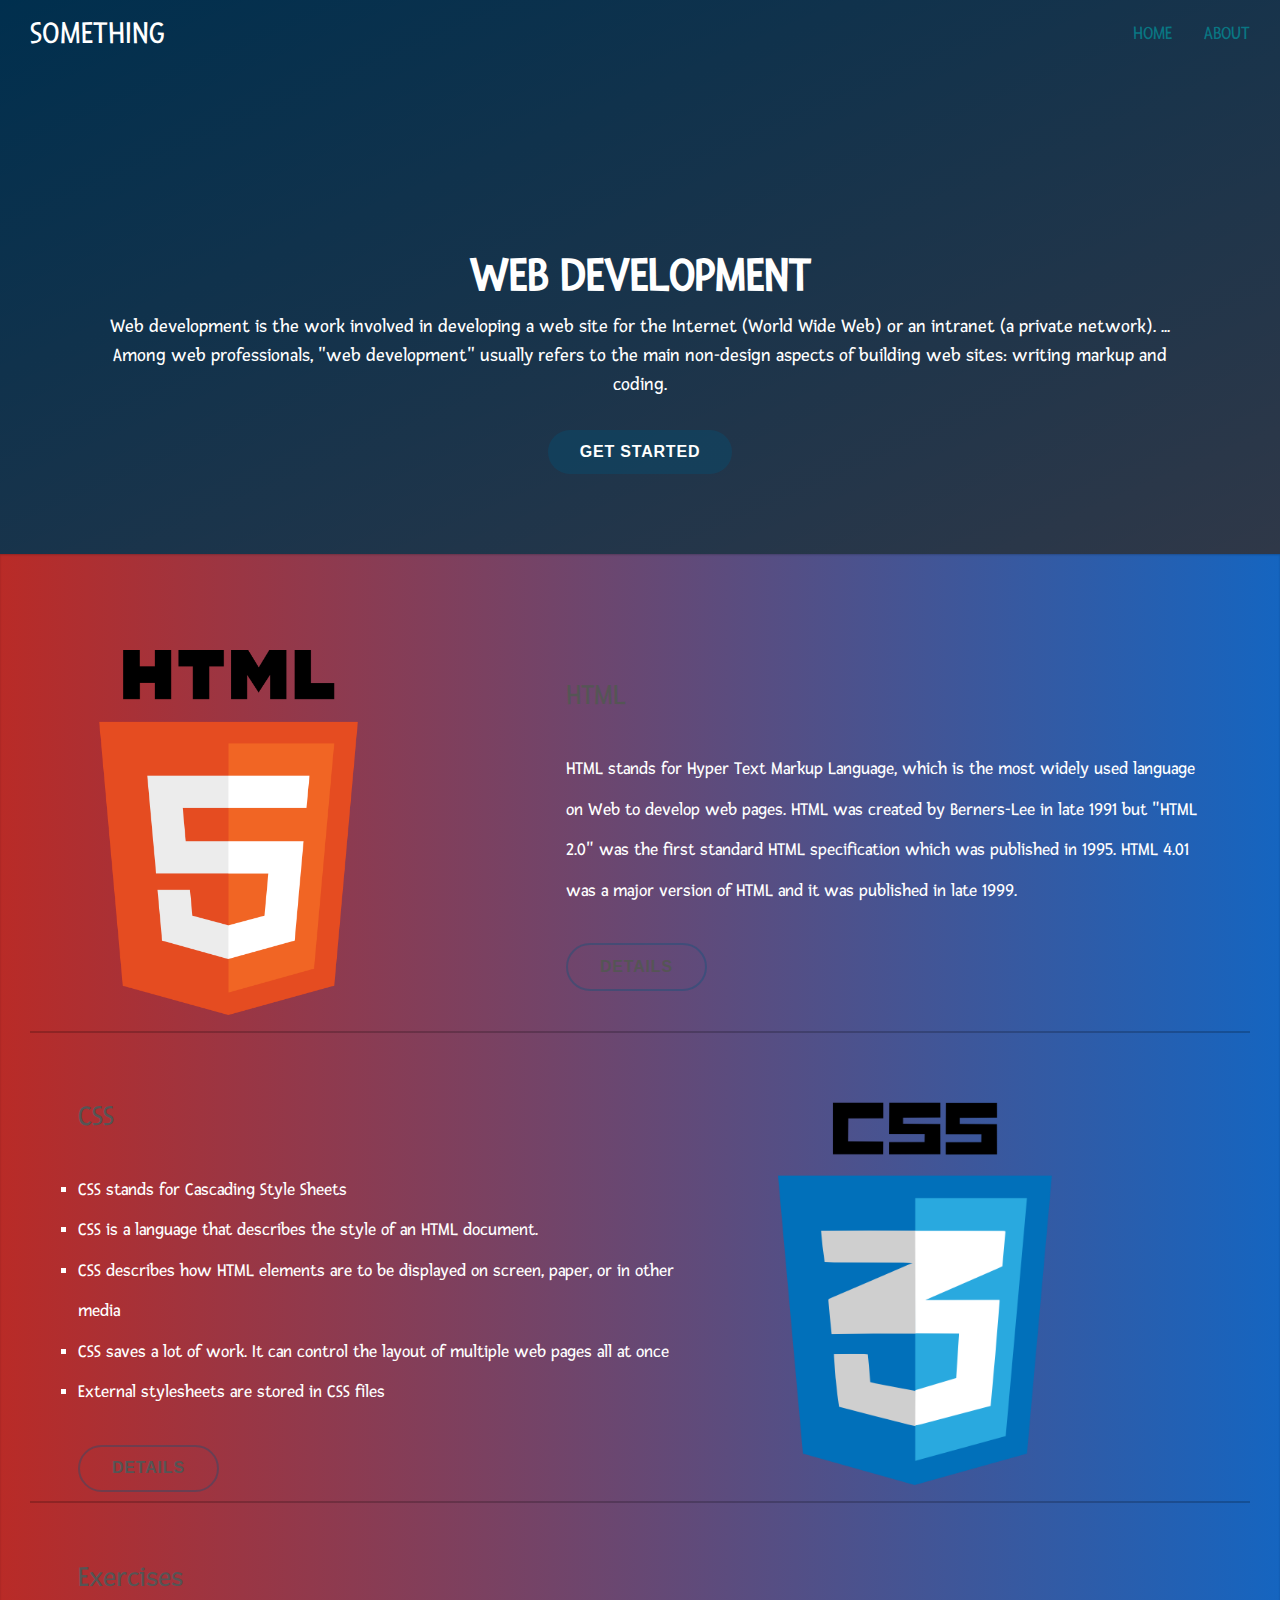
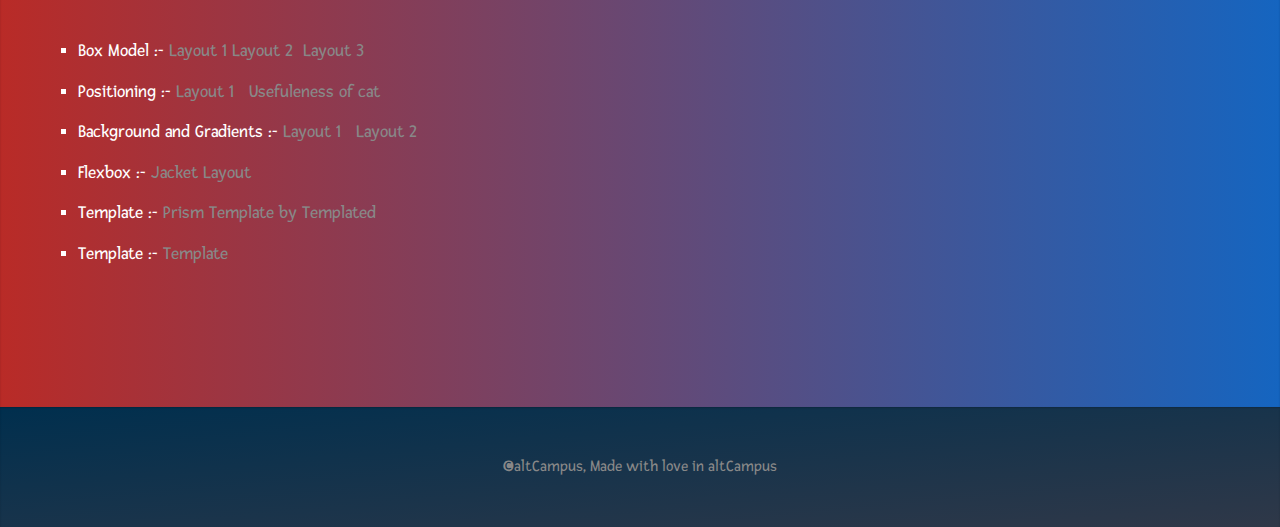
<file: index.html>
<!DOCTYPE html>
<html lang="en">

<head>
    <title>Something</title>
    <meta charset="UTF-8" />
    <meta name="viewport" content="width=device-width, initial-scale=1" />
    <!-- Font Family -->
    <!--<link href="https://fonts.googleapis.com/css?family=Roboto:300,400,500,700&display=swap" rel="stylesheet" />-->
    <link href="https://fonts.googleapis.com/css?family=Fresca&display=swap" rel="stylesheet">
    <!-- CSS -->
    <link href="assets/stylesheets/styles.css" rel="stylesheet" />
</head>

<body>
    <!-- Header  -->
    <header class="header">
        <div class="wrapper">
            <nav class="nav flex">
                <a href="#">
                    <h1 class="logo">Something</h1>
                </a>
                <ul class="nav-menu flex">
                    <li><a class="menu-item" href="#">Home</a></li>
                    <li><a class="menu-item" href="#">About</a></li>
                </ul>
            </nav>
        </div>
    </header>
    <main>
        <!-- Hero Section -->
        <section class="hero">
            <div class="wrapper flex">
                <div class="col1">
                    <h2 class="hero-heading">
                        <span class="uppercase">web development</span>
                    </h2>
                    <p class="hero-para">Web development is the work involved in developing a web site for the Internet (World Wide Web) or an intranet (a private network). ... Among web professionals, "web development" usually refers to the main non-design aspects of building
                        web sites: writing markup and coding.</p>
                    <button class="btn btn-primary">Get started</button>
                </div>
            </div>
        </section>
        <!-- Article Section -->
        <section class="padding article">
            <div class="wrapper">
                <article class="flex article-container">
                    <div class="article-img">
                        <img class="img-responsive" style="width: 80%" src="assets/img/html.png" alt="HTML" />
                    </div>
                    <div class="article-description">
                        <h4 class="article-heading">HTML</h4>
                        <p class="article-text">
                            HTML stands for Hyper Text Markup Language, which is the most widely used language on Web to develop web pages. HTML was created by Berners-Lee in late 1991 but "HTML 2.0" was the first standard HTML specification which was published in 1995. HTML 4.01
                            was a major version of HTML and it was published in late 1999.
                        </p>
                        <button class="btn btn-secondary">Details</button>
                    </div>
                </article>
                <article class="flex article-container">
                    <div class="article-description">
                        <h4 class="article-heading">CSS</h4>
                        <ul class="article-text">
                            <li>CSS stands for Cascading Style Sheets</li>
                            <li>CSS is a language that describes the style of an HTML document.</li>
                            <li>CSS describes how HTML elements are to be displayed on screen, paper, or in other media</li>
                            <li>CSS saves a lot of work. It can control the layout of multiple web pages all at once</li>
                            <li>External stylesheets are stored in CSS files</li>
                        </ul>
                        <button class="btn btn-secondary">Details</button>
                    </div>
                    <div class="article-img">
                        <img class="img-responsive" style="width:60%" src="assets/img/css3.png" alt="css" />
                    </div>
                </article>
                <article class="flex article-container article-container-1">
                    <div class="article-description ">
                        <h4 class="article-heading">Exercises</h4>
                        <ul class="article-text">
                            <li>Box Model :-
                                <a href="exercise_1/index.html">Layout 1&nbsp; </a><a href="exercise_2/index.html">Layout 2 &nbsp;</a><a href="layout_3/index.html">Layout 3</a>
                            </li>
                            <li>Positioning :-
                                <a href="layout_2/index.html">Layout 1 &nbsp;</a>
                                <a href="positioning_layout_1/index.html">Usefuleness of cat</a>
                            </li>
                            <li>Background and Gradients :-
                                <a href="04project/index.html">Layout 1 &nbsp;</a>
                                <a href="04_layout1/index.html">Layout 2 &nbsp;</a>
                            </li>
                            <li>Flexbox :-
                                <a href="jacket_layout/index.html">Jacket Layout &nbsp;</a>
                            </li>
                            <li>Template :-
                                <a href="prism/index.html">Prism Template by Templated</a>
                            </li>
                            <li>Template :- <a href="grid_project/index.html">Template</a></li>
                        </ul>
                    </div>

                </article>
            </div>
        </section>
    </main>
    <footer class="padding footer">
        <div class="wrapper">
            <small>&copy;altCampus, Made with love in altCampus</small>
        </div>
    </footer>
</body>

</html>
</file>
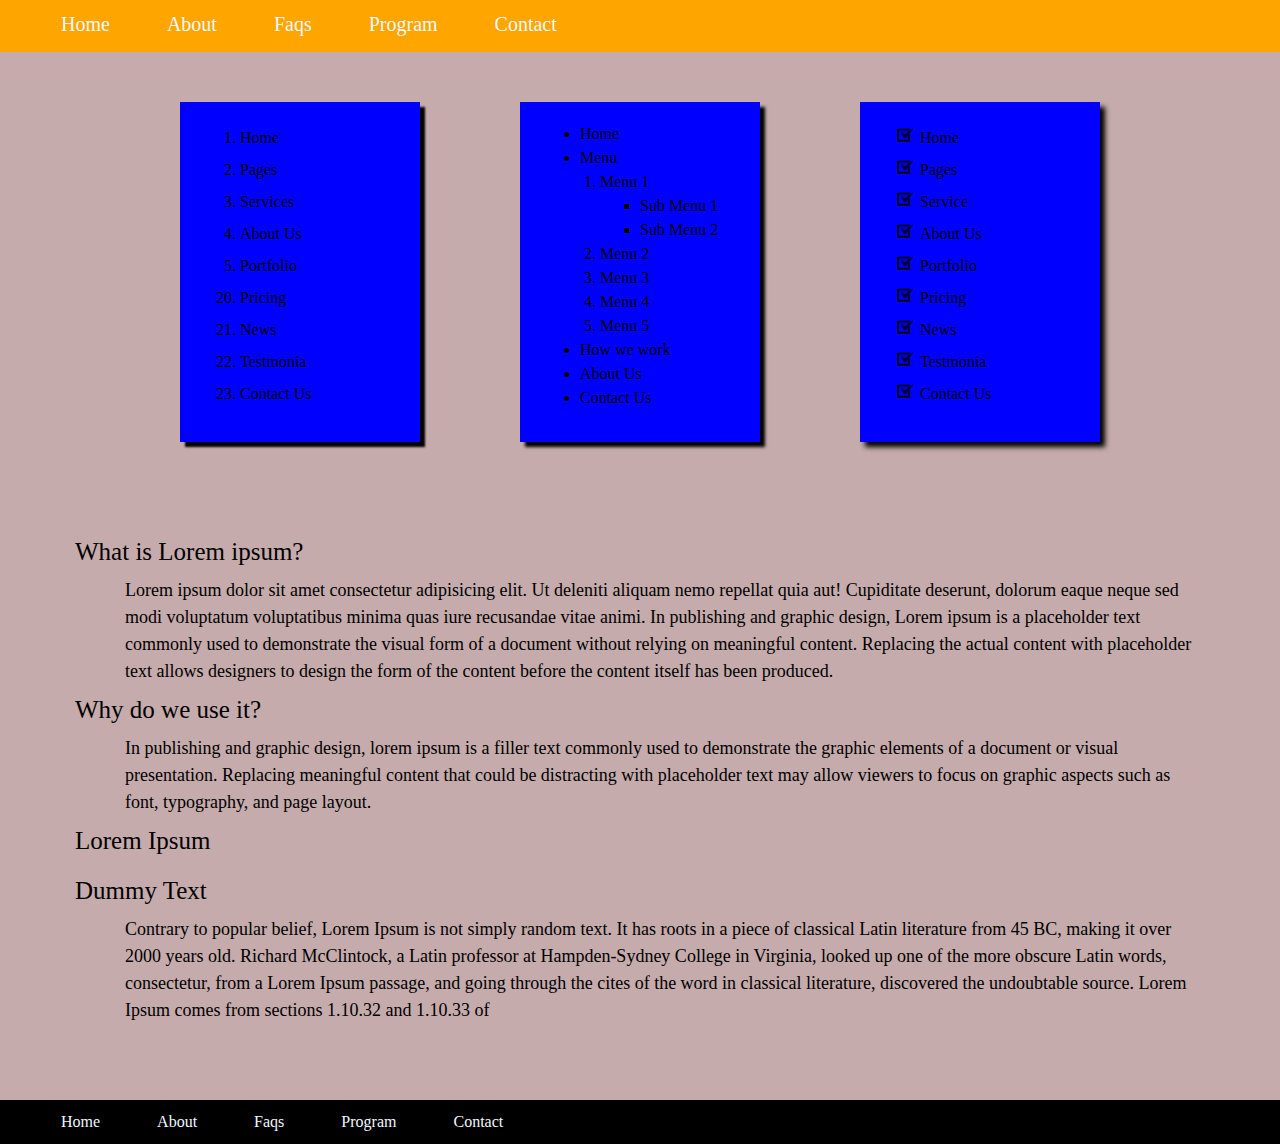
<file: 04_layout1/index.html>
<!DOCTYPE html>
<html lang="en">
<head>
    <meta charset="UTF-8">
    <meta name="viewport" content="width=device-width, initial-scale=1.0">
    <meta http-equiv="X-UA-Compatible" content="ie=edge">
    <title>layout 01</title>
    <link rel="stylesheet" href="css/styles.css">
</head>
<body>
    <main class="wrapper">
        <nav class="nav main-nav">
            <ul>
                <li><a href="#">Home</a></li>
                <li><a href="#">About</a></li>
                <li><a href="#">Faqs</a></li>
                <li><a href="#">Program</a></li>
                <li><a href="#">Contact</a></li>
            </ul>
        </nav>
        <section class="main-section">
            <article class="top-article">
                <div class="box1">
                    <ol>
                        <li>Home</li>
                        <li>Pages</li>
                        <li>Services</li>
                        <li>About Us</li>
                        <li>Portfolio</li>
                        <li value="20">Pricing</li>
                        <li>News</li>
                        <li>Testmonia</li>
                        <li>Contact Us</li>
                    </ol>
                </div>
                <div class="box2">
                    <ul>
                        <li>Home</li>
                        <li>Menu</li>
                        <ol>
                            <li>Menu 1</li>
                            <ul style="list-style-type: square">
                                <li>Sub Menu 1</li>
                                <li>Sub Menu 2</li>
                            </ul>
                            <li>Menu 2</li>
                            <li>Menu 3</li>
                            <li>Menu 4</li>
                            <li>Menu 5</li>
                        </ol>
                        <li>How we work</li>
                        <li>About Us</li>
                        <li>Contact Us</li>
                    </ul>
                </div>
                <div class="box3">
                    <ul>
                        <li>Home</li>
                        <li>Pages</li>
                        <li>Service</li>
                        <li>About Us</li>
                        <li>Portfolio</li>
                        <li>Pricing</li>
                        <li>News</li>
                        <li>Testmonia</li>
                        <li>Contact Us</li>
                    </ul>
                </div>
            </article>
            <article class="main-article">
                <h2>What is Lorem ipsum?</h2>
                <p>Lorem ipsum dolor sit amet consectetur adipisicing elit. Ut deleniti aliquam nemo repellat quia aut! Cupiditate deserunt, dolorum eaque neque sed modi voluptatum voluptatibus minima quas iure recusandae vitae animi. In publishing and graphic design, Lorem ipsum is a placeholder text commonly used to demonstrate the visual form of a document without relying on meaningful content. Replacing the actual content with placeholder text allows designers to design the form of the content before the content itself has been produced. </p>
                <h2>Why do we use it?</h2>
                <p>In publishing and graphic design, lorem ipsum is a filler text commonly used to demonstrate the graphic elements of a document or visual presentation. Replacing meaningful content that could be distracting with placeholder text may allow viewers to focus on graphic aspects such as font, typography, and page layout.</p>
                <h2>Lorem Ipsum</h2>
                <h2>Dummy Text</h2>
                <p>Contrary to popular belief, Lorem Ipsum is not simply random text. It has roots in a piece of classical Latin literature from 45 BC, making it over 2000 years old. Richard McClintock, a Latin professor at Hampden-Sydney College in Virginia, looked up one of the more obscure Latin words, consectetur, from a Lorem Ipsum passage, and going through the cites of the word in classical literature, discovered the undoubtable source. Lorem Ipsum comes from sections 1.10.32 and 1.10.33 of</p>
            </article>
        </section>
    </main>
    <footer class="main-footer">
        <nav class="nav">
            <ul>
                <li><a href="#">Home</a></li>
                <li><a href="#">About</a></li>
                <li><a href="#">Faqs</a></li>
                <li><a href="#">Program</a></li>
                <li><a href="#">Contact</a></li>
            </ul>
        </nav>
    </footer>
</body>
</html>
</file>
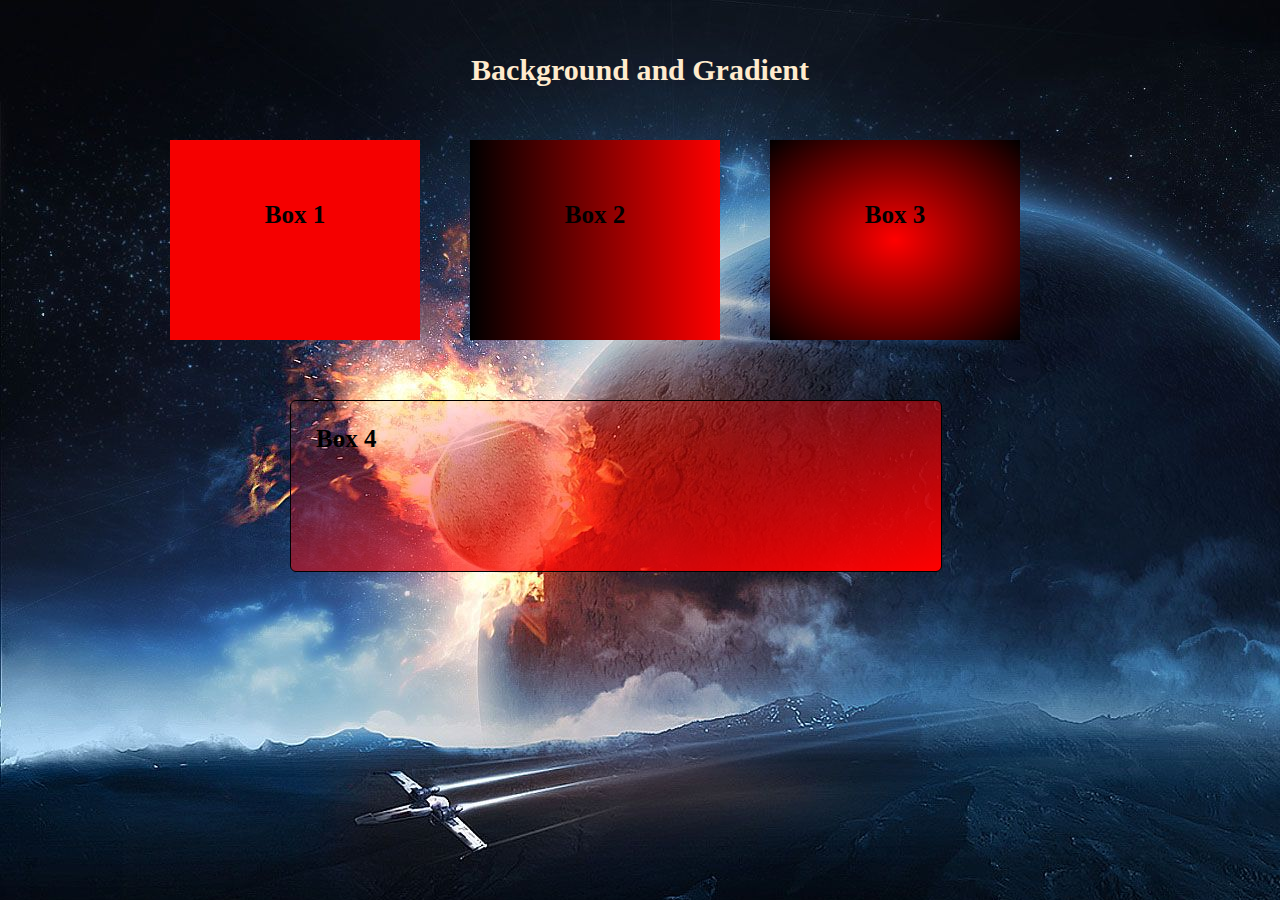
<file: 04project/index.html>
<!DOCTYPE html>
<html lang="en">
<head>
    <meta charset="UTF-8">
    <meta name="viewport" content="width=device-width, initial-scale=1.0">
    <meta http-equiv="X-UA-Compatible" content="ie=edge">
    <title>Layout 4</title>
    <link rel="stylesheet" href="css/styles.css">
</head>
<body background="img/wallpaper.jpg">
    <main class="wrapper">
        <article class="main-article">
            <h1>Background and Gradient</h1>
            <div class='center'>
                <div class="box1">
                    <p>Box 1</p>
                </div>
                <div class="box2">
                    <p>Box 2</p>
                </div>
                <div class="box3">
                    <p>Box 3</p>
                </div>
            </div>
        </article>
        <footer class="center">
            <div class="box4"><p>Box 4</p></div>
        </footer>
    </main>
</body>
</html>
</file>
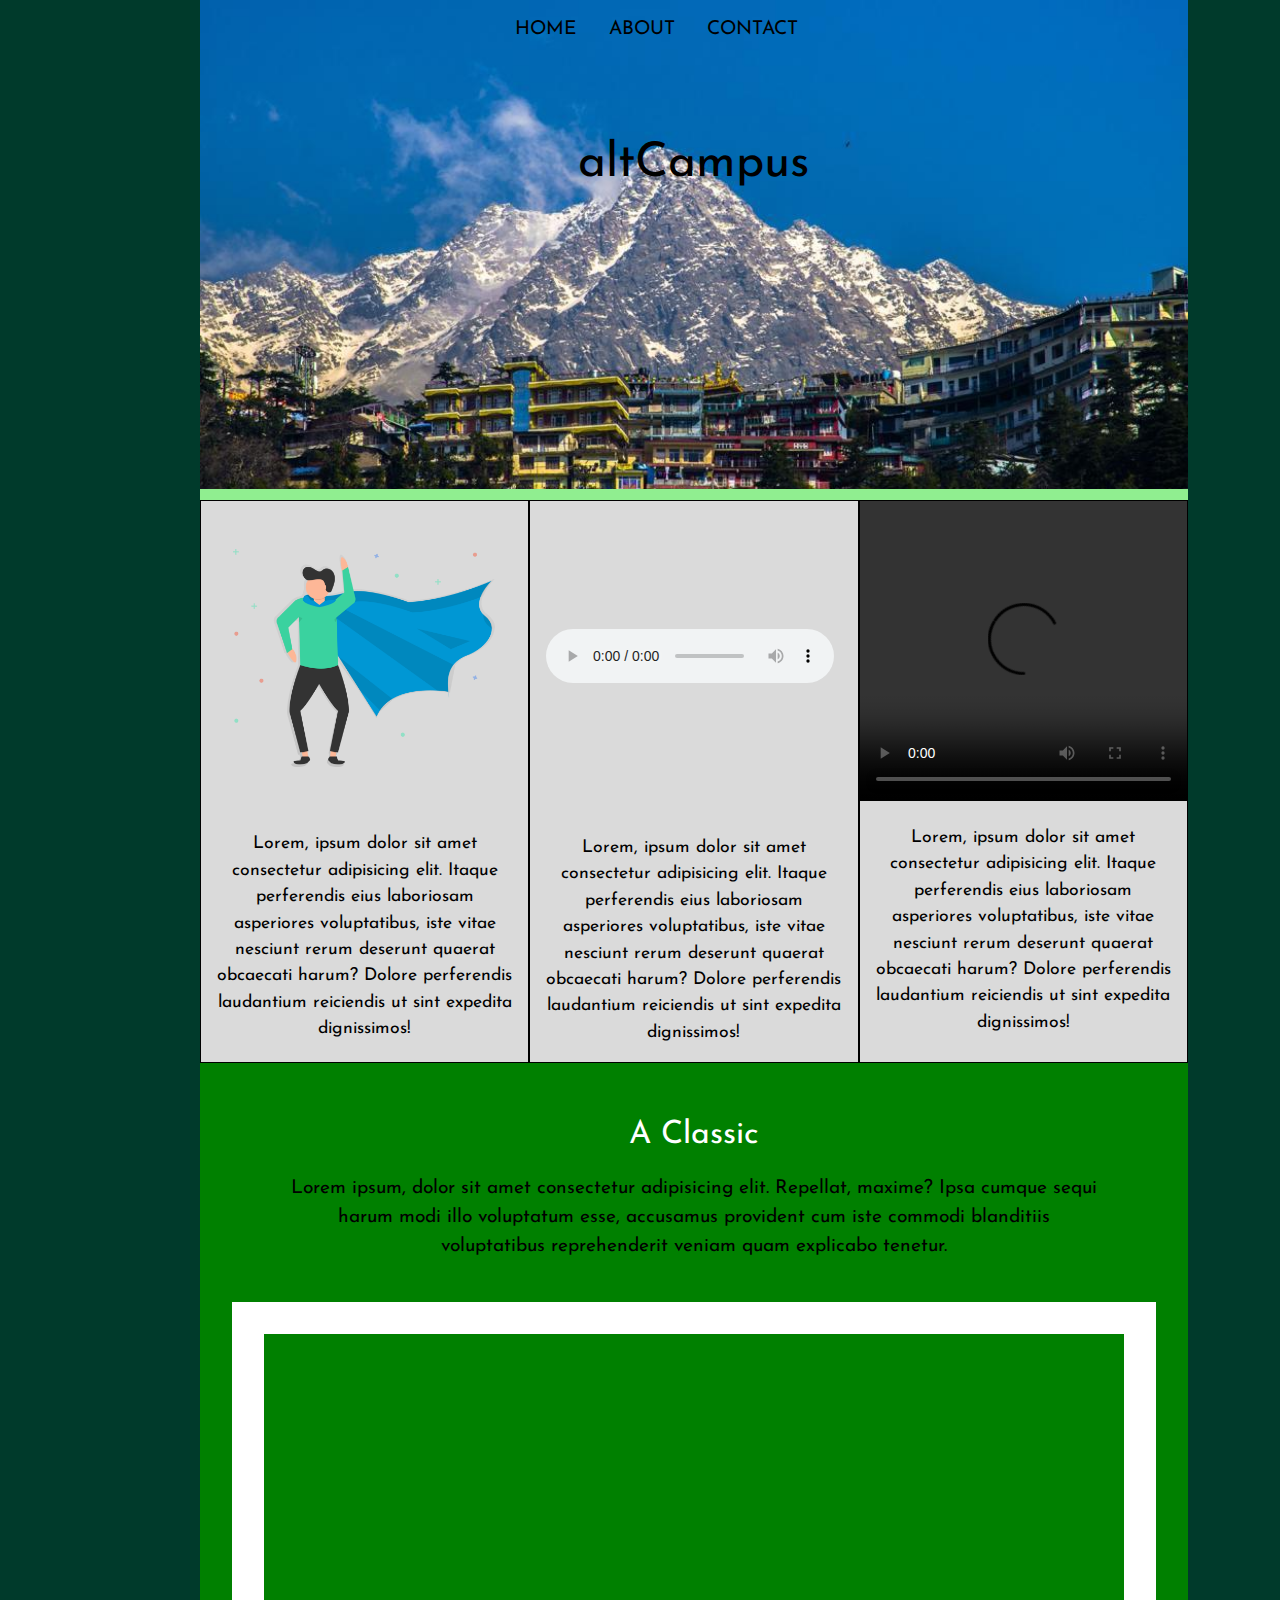
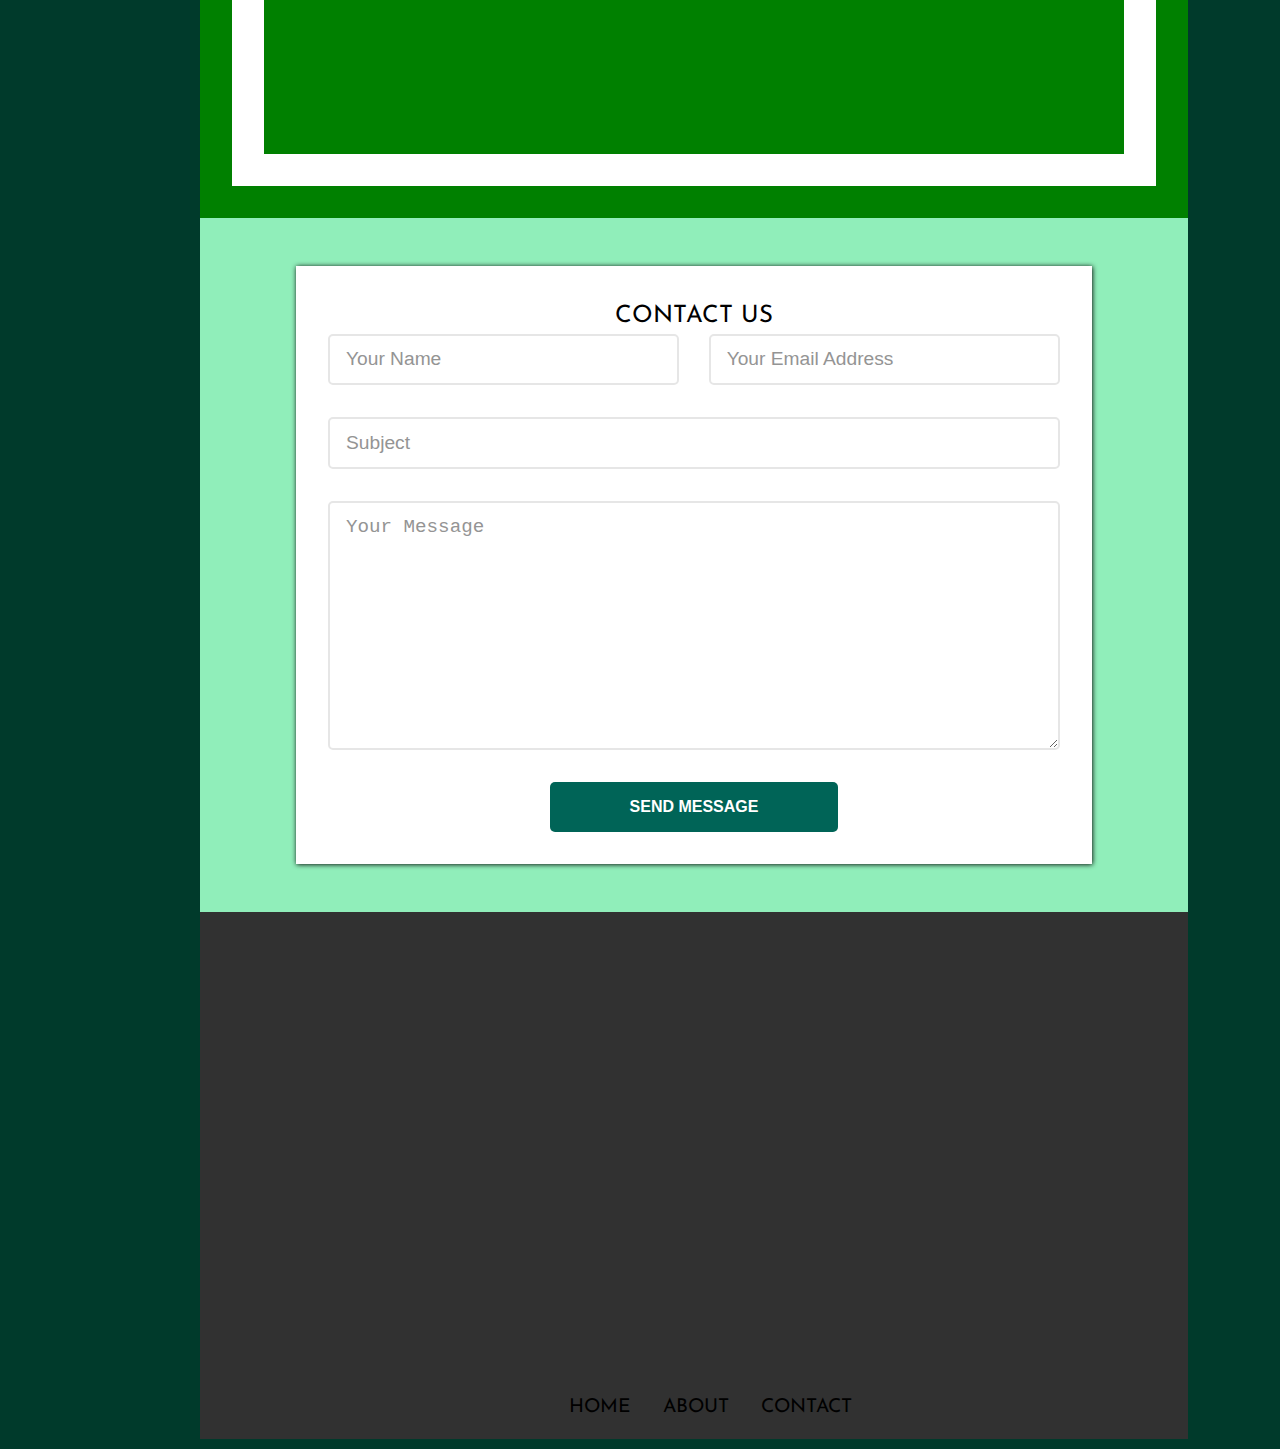
<file: 08_layout/index.html>
<!DOCTYPE html>
<html lang="en">
<head>
    <meta charset="UTF-8">
    <meta name="viewport" content="width=device-width, initial-scale=1.0">
    <meta http-equiv="X-UA-Compatible" content="ie=edge">
    <link rel="stylesheet" href="assets/stylesheet/styles.css">
    <link href="https://fonts.googleapis.com/css?family=Josefin+Sans:300,400,600,700&display=swap" rel="stylesheet">
    <title>Document</title>
</head>
<body>
    <!-- Header -->
    <div></div>
    <header class="header">
        <div class="wrapper">
            <nav class="nav">
                <ul class="flex">
                    <li class="menu-items"><a href="#">Home</a></li>
                    <li class="menu-items"><a href="#">About</a></li>
                    <li class="menu-items"><a href="#">Contact</a></li>
                </ul>
            </nav>
        </div>
    </header>
    <!-- Hero Section -->
    <main>
        <section class="hero">
            <h1>altCampus</h1>
        </section>
        <section class="parent">
            <article class="col">
                <img src="assets/images/hand.png" alt="hand">
                <p>Lorem, ipsum dolor sit amet consectetur adipisicing elit. Itaque perferendis
                     eius laboriosam asperiores voluptatibus, iste vitae nesciunt rerum deserunt quaerat obcaecati harum? 
                    Dolore perferendis laudantium reiciendis ut sint expedita dignissimos!</p>
            </article>
            <article class="col">
                <audio src="" controls></audio>
                <p>Lorem, ipsum dolor sit amet consectetur adipisicing elit. Itaque perferendis
                eius laboriosam asperiores voluptatibus, iste vitae nesciunt rerum deserunt quaerat obcaecati harum? 
                Dolore perferendis laudantium reiciendis ut sint expedita dignissimos!</p>
            </article>
            <article class="col">
                <video src="" controls></video>
                <p>Lorem, ipsum dolor sit amet consectetur adipisicing elit. Itaque perferendis
                    eius laboriosam asperiores voluptatibus, iste vitae nesciunt rerum deserunt quaerat obcaecati harum? 
                    Dolore perferendis laudantium reiciendis ut sint expedita dignissimos!</p>
            </article>
        </section>
        <section class="classic">
            <h2>A Classic</h2>
            <p>Lorem ipsum, dolor sit amet consectetur adipisicing elit. Repellat, maxime? Ipsa cumque sequi harum modi illo voluptatum esse,
                 accusamus provident cum iste commodi blanditiis voluptatibus reprehenderit veniam quam explicabo tenetur.
            </p>
            <div class="video">
                <iframe width="860" height="420" src="https://www.youtube.com/embed/kz_cJpEPZAE" frameborder="0" allow="accelerometer; autoplay; encrypted-media; gyroscope; picture-in-picture" allowfullscreen></iframe>
            </div>
        </section>
        <section class="form">
            <form class="main-form">
                <h3>Contact Us</h3>
                <div class="flex1">
                    <input class="form-control input-field" type="text" placeholder="Your Name">
                    <input class="form-control input-field" type="email" placeholder="Your Email Address">
                </div>
                <div><input class="form-control subject" type="text" placeholder="Subject"></div>
                <textarea class="form-control" cols="30" rows="10" placeholder="Your Message"></textarea>
                <button class="btn">Send Message</button>
            </form>
        </section>
        <footer class="footer">
            <iframe class="frame" width="100%" src="https://www.google.com/maps/embed?pb=!1m18!1m12!1m3!1d13504.714156903032!2d76.36037696636171!3d32.19941944692131!2m3!1f0!2f0!3f0!3m2!1i1024!2i768!4f13.1!3m3!1m2!1s0x391b522c7cd8b85b%3A0x9d68653444d4c03a!2sRakkar%2C+Himachal+Pradesh!5e0!3m2!1sen!2sin!4v1560772200279!5m2!1sen!2sin" width="900" height="450" frameborder="0" style="border:0" allowfullscreen></iframe>    
            <div class="wrapper">
                <nav class="nav">
                    <ul class="flex nav-menu">
                        <li class="menu-items"><a href="#">Home</a></li>
                        <li class="menu-items"><a href="#">About</a></li>
                        <li class="menu-items"><a href="#">Contact</a></li>
                    </ul>
                </nav>
            </div>
        </footer>
    </main>
</body>
</html>
</file>
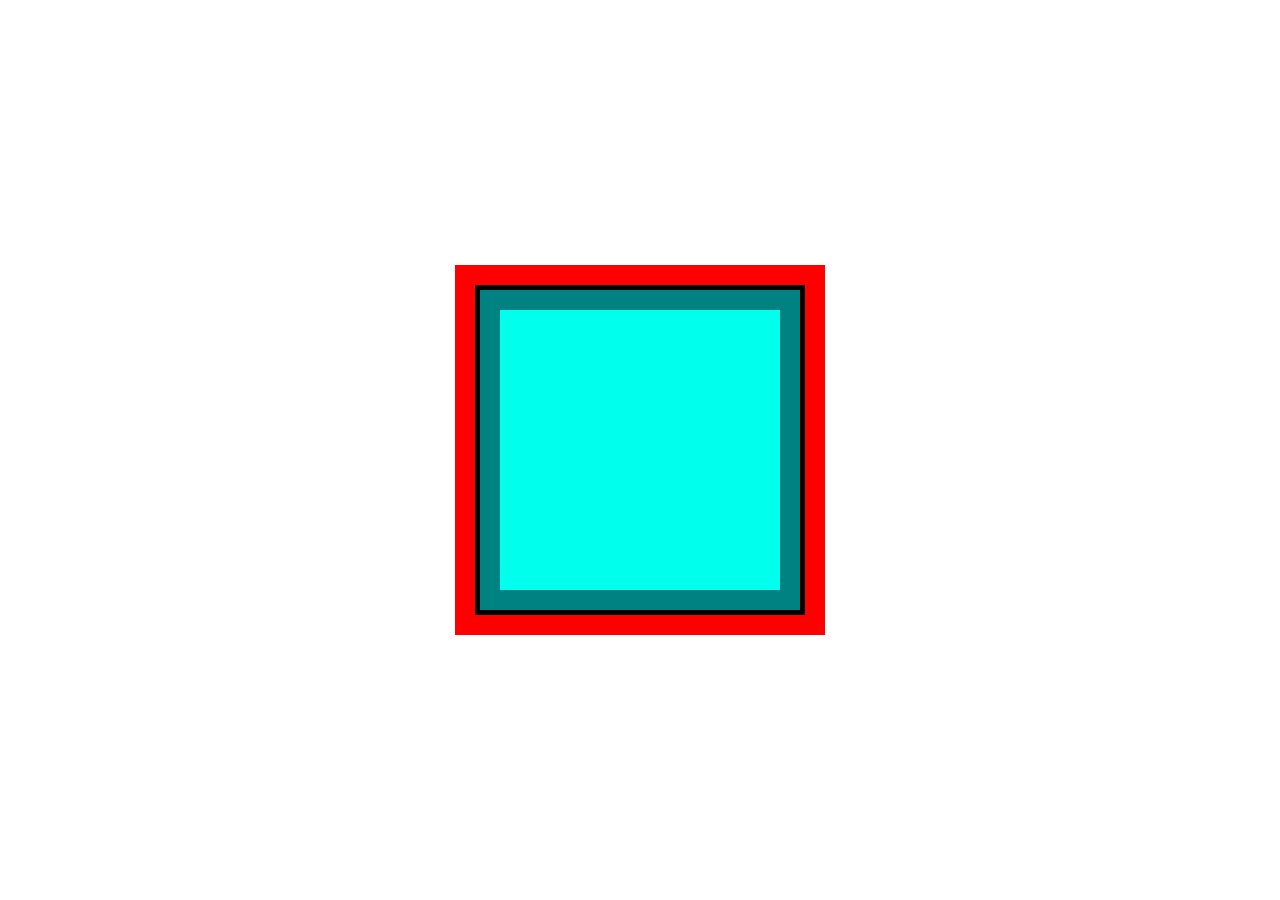
<file: exercise_1/index.html>
<!DOCTYPE html>
<html lang="en">
    <head>
        <meta charset="utf-8">
        <title>Exercise 1</title>
        <link rel="stylesheet" href="css/styles.css"> 
    </head>
    <body>
        <div class="box">
            <div class="container">
                <div class="box1"></div>
            </div>
        </div>
    </body>
</html>
</file>
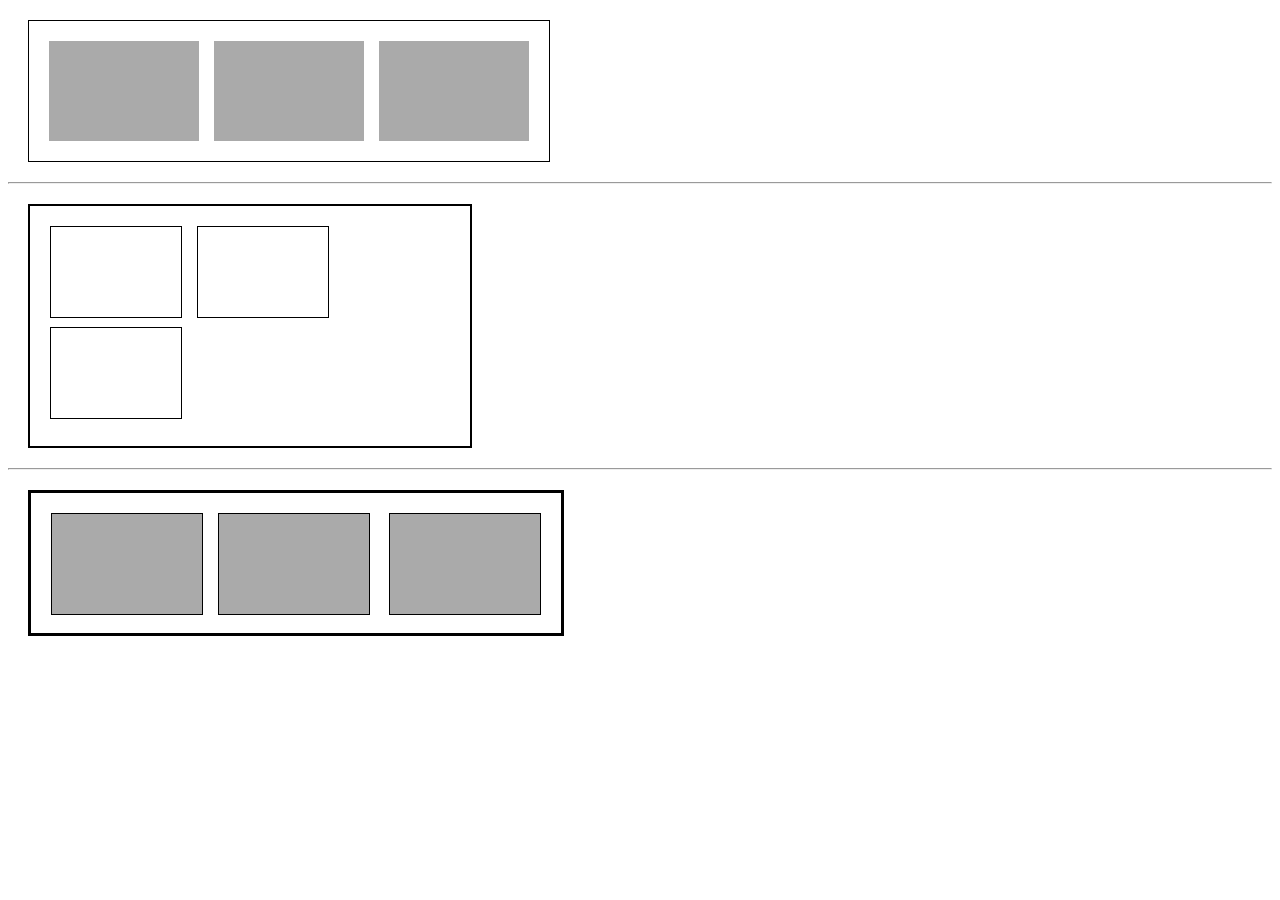
<file: exercise_2/index.html>
<!DOCTYPE html>
<html lang="en">
    <head>
        <meta charset="utf-8">
        <title>Exercise 2</title>
        <link rel="stylesheet" href="css/styles.css">
    </head>
    <body>
        <div class="box1">
            <div class="box2"></div><div class="box3"></div><div class="box4"></div>
        </div> <hr>
        <div class="box5">
            <div class="box6"></div><div class="box7"></div><div class="box8"></div>
        </div> <hr>
        <div class="box9">
            <div class="box10"></div><div class="box11"></div><div class="box12"></div>
        </div>
    </body>
</html>
</file>
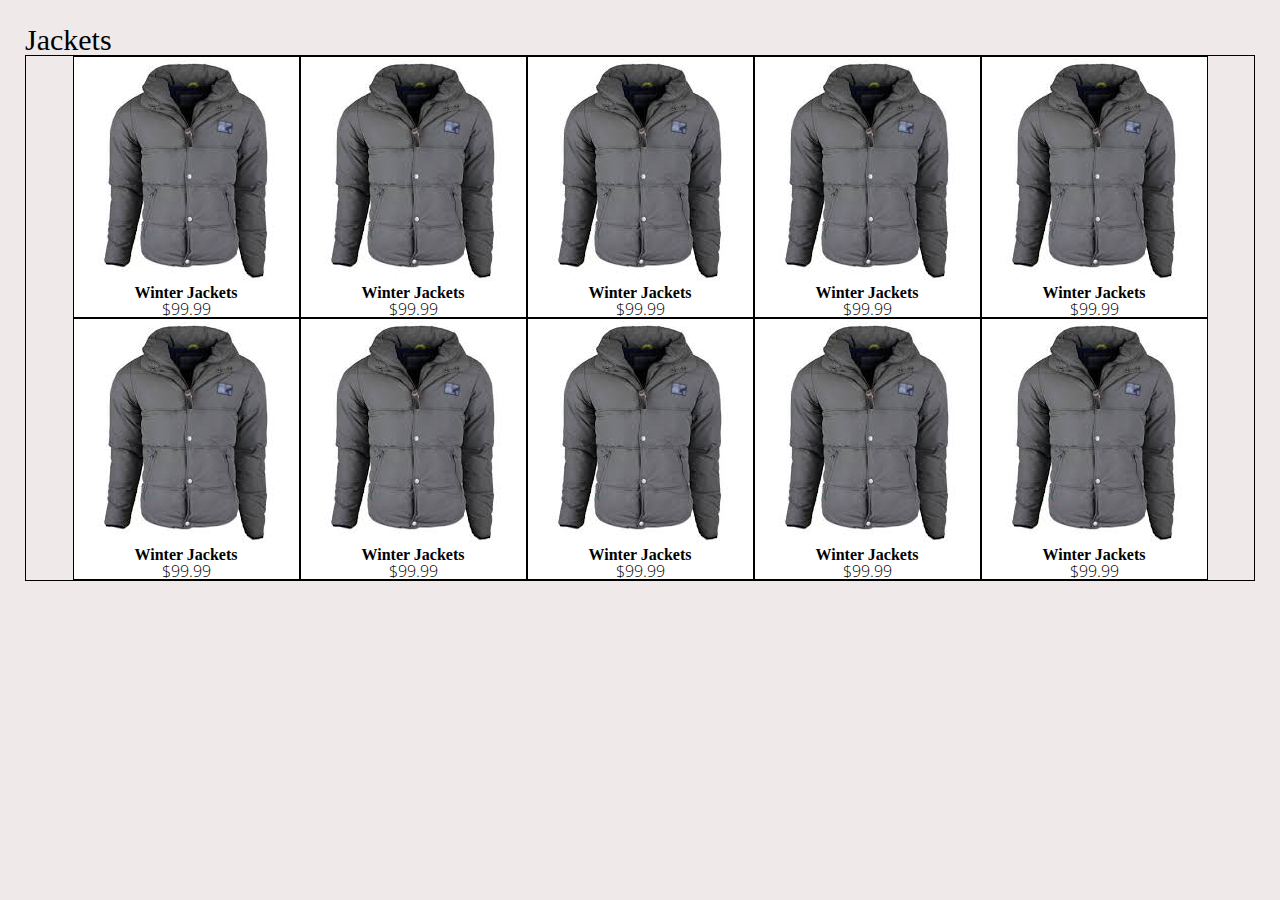
<file: jacket_layout/index.html>
<!DOCTYPE html>
<html lang="en">
    <head>
        <meta charset="UTF-8">
        <meta name="viewport" content="width=device-width, initial-scale=1.0">
        <meta http-equiv="X-UA-Compatible" content="ie=edge">
        <title>Document</title>
        <link href="https://fonts.googleapis.com/css?family=Open+Sans+Condensed:300&display=swap" rel="stylesheet">
        <link rel="stylesheet" href="stylesheet/style.css">
    </head>
    <body>
        <main class="wrapper">
                <!--Header-->
            <header>
            <h1>Jackets</h1>
            </header>
            <!--Main Section-->
            <section class="main-section">
            <!--parent box-->
            <div class="parent-box">
                <div class="box">
                    <img src="img/jacket.jpeg" alt="winter jacket">
                    <h3>Winter Jackets</h3>
                    <p>&#36;99.99</p>
                </div>
                <div class="box">
                    <img src="img/jacket.jpeg" alt="winter jacket">
                    <h3>Winter Jackets</h3>
                    <p>&#36;99.99</p>
                </div>
                <div class="box">
                    <img src="img/jacket.jpeg" alt="winter jacket">
                    <h3>Winter Jackets</h3>
                    <p>&#36;99.99</p>
                </div>
                <div class="box">
                    <img src="img/jacket.jpeg" alt="winter jacket">
                    <h3>Winter Jackets</h3>
                    <p>&#36;99.99</p>
                </div>
                <div class="box">
                    <img src="img/jacket.jpeg" alt="winter jacket">
                    <h3>Winter Jackets</h3>
                    <p>&#36;99.99</p>
                </div>
                <div class="box">
                    <img src="img/jacket.jpeg" alt="winter jacket">
                    <h3>Winter Jackets</h3>
                    <p>&#36;99.99</p>
                </div>
                <div class="box">
                    <img src="img/jacket.jpeg" alt="winter jacket">
                    <h3>Winter Jackets</h3>
                    <p>&#36;99.99</p>
                </div>
                <div class="box">
                    <img src="img/jacket.jpeg" alt="winter jacket">
                    <h3>Winter Jackets</h3>
                    <p>&#36;99.99</p>
                </div>
                <div class="box">
                    <img src="img/jacket.jpeg" alt="winter jacket">
                    <h3>Winter Jackets</h3>
                    <p>&#36;99.99</p>
                </div>
                <div class="box">
                    <img src="img/jacket.jpeg" alt="winter jacket">
                    <h3>Winter Jackets</h3>
                    <p>&#36;99.99</p>
                </div>
            </div>
            </section>
        </main>
    </body>
</html>
</file>
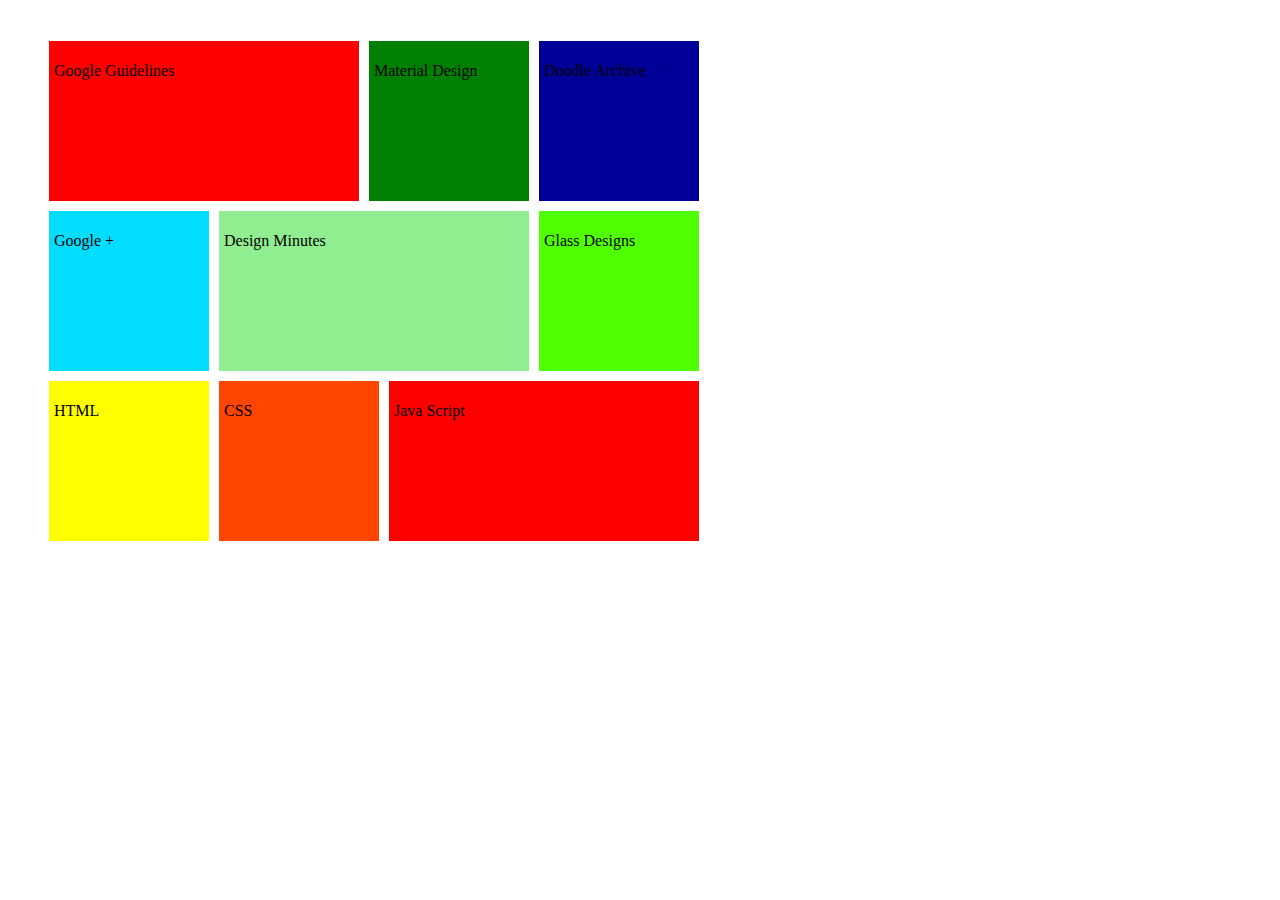
<file: layout_2/index.html>
<!DOCTYPE html>
<html lang="en">
<head>
    <meta charset="UTF-8">
    <meta name="viewport" content="width=device-width, initial-scale=1.0">
    <meta http-equiv="X-UA-Compatible" content="ie=edge">
    <title>Layout 2</title>
    <link rel="stylesheet" href="css/styles.css">
</head>
<body>
    <div class="container">
        <div class="box1"><p>Google Guidelines</p></div><div class="box2"><p>Material Design</p></div><div class="box3"><p>Doodle Archive</p></div>
        <div class="box4"><p>Google +</p></div><div class="box5"><p>Design Minutes</p></div><div class="box6"><p>Glass Designs</p></div>
        <div class="box7"><p>HTML</p></div><div class="box8"><p>CSS</p></div><div class="box9"><p>Java Script</p></div>
    </div>
</body>
</html>
</file>
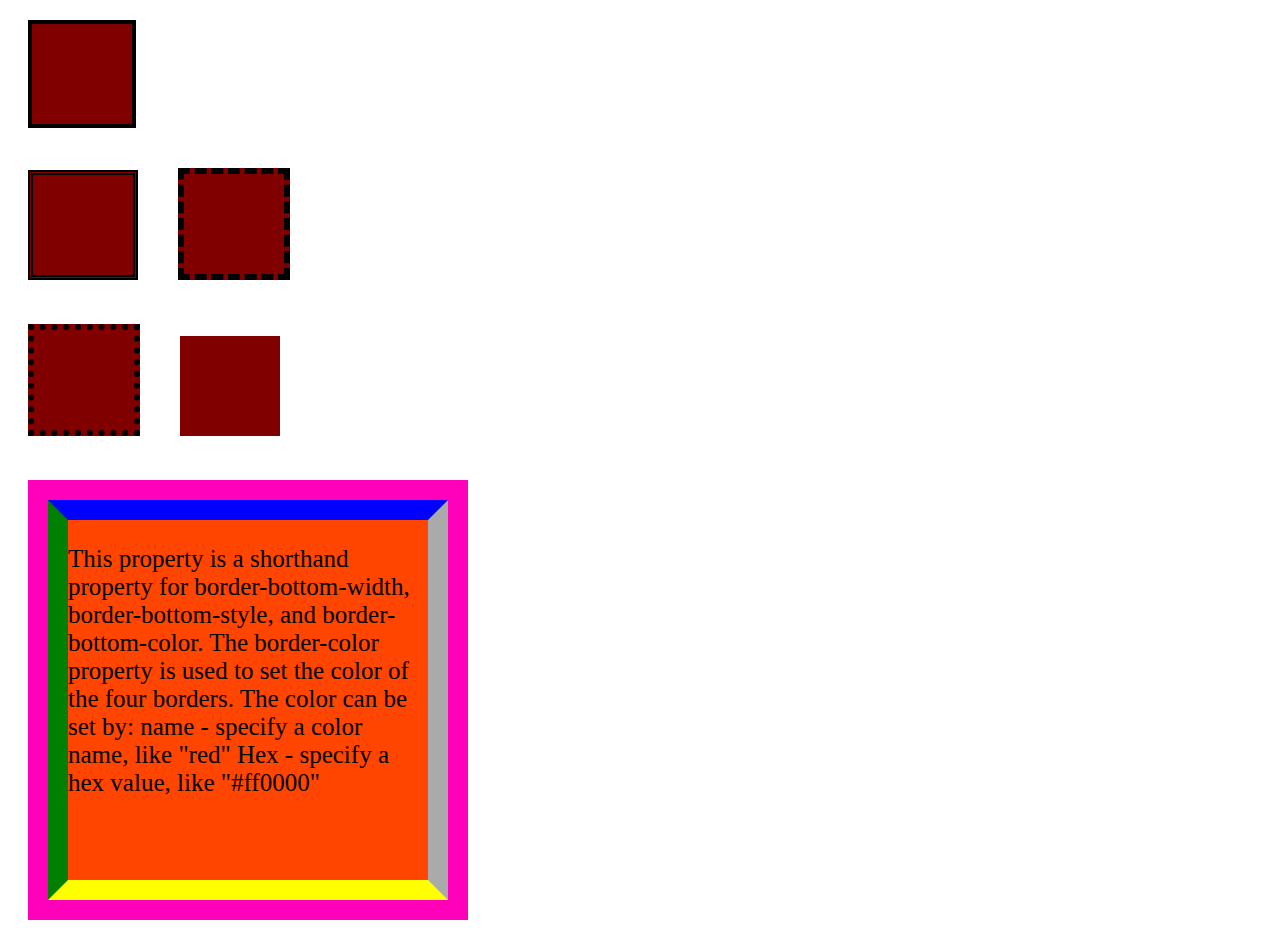
<file: layout_3/index.html>
<!DOCTYPE html>
<html lang="en">
<head>
    <meta charset="UTF-8">
    <meta name="viewport" content="width=device-width, initial-scale=1.0">
    <meta http-equiv="X-UA-Compatible" content="ie=edge">
    <link rel="stylesheet" href="css/styles.css">
    <title>Layout 3</title>
</head>
<body>
    <div class="box1"></div>
    <div class="box2"></div><div class="box3"></div> <br>
    <div class="box4"></div><div class="box5"></div><br>
    <div class="box6"><div class="box7"><p>This property is a shorthand property for border-bottom-width, border-bottom-style, and border-bottom-color. The border-color property is used to set the color of the four borders. The color can be set by: name - specify a color name, like "red" Hex - specify a hex value, like "#ff0000"</p></div></div>
</body>
</html>
</file>
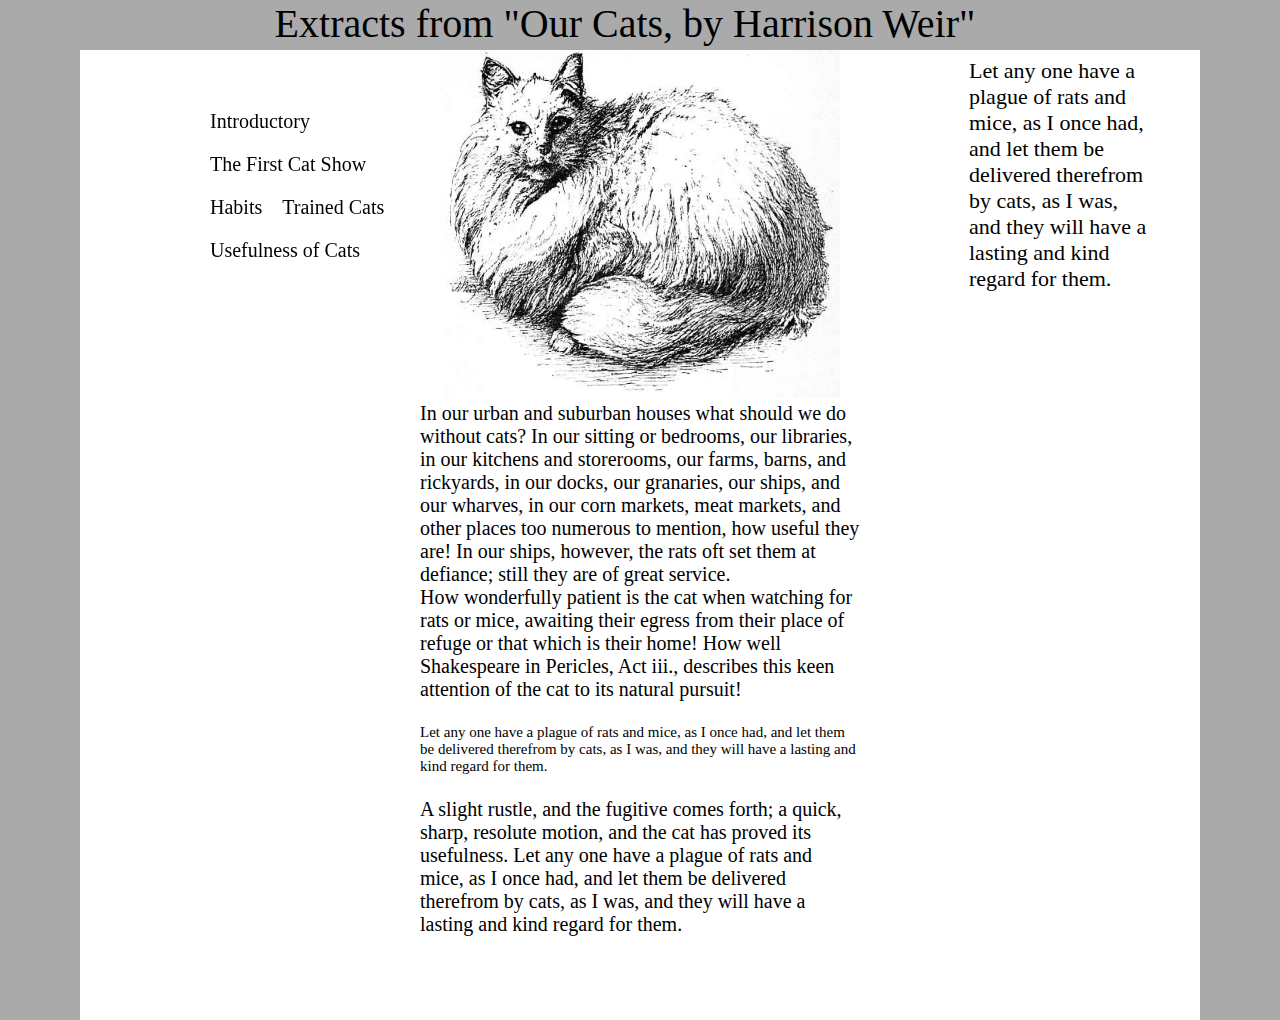
<file: positioning_layout_1/index.html>
<!DOCTYPE html>
<html lang="en">
<head>
    <meta charset="UTF-8">
    <meta name="viewport" content="width=device-width, initial-scale=1.0">
    <meta http-equiv="X-UA-Compatible" content="ie=edge">
    <title>Positioning Layout 3</title>
    <link rel="stylesheet" href="css/styles.css">
</head>
<body>
    <div class="container">
        <h1 class="title">Extracts from "Our Cats, by Harrison Weir"</h1>
        <div class="section">
            <h1 style="text-align: center">Usefullness of Cat</h1>
            <img src="img/fluffy.jpg" class="image" alt="cat">
            <nav class="mainnav">
                <ul>
                    <li><a href="">Introductory</a></li>
                    <li><a href="">The First Cat Show</a></li>
                    <li><a href="">Habits</a></li>
                    <li><a href="">Trained Cats</a></li>
                    <li><a href="">Usefulness of Cats</a></li>
                </ul>
            </nav>
            <div class="aside">
                <p>Let any one have a plague of rats and mice, as I once had, and let them be delivered therefrom by cats, as I was, and they will have a lasting and kind regard for them.</p>
            </div>
            <div class="section2">
                <p>In our urban and suburban houses what should we do without cats? In our sitting or bedrooms, our libraries, in our kitchens and storerooms, our farms, barns, and rickyards, in our docks, our granaries, our ships, and our wharves, in our corn markets, meat markets, and other places too numerous to mention, how useful they are! In our ships, however, the rats oft set them at defiance; still they are of great service.</p>
                <p></p>
                <p>How wonderfully patient is the cat when watching for rats or mice, awaiting their egress from their place of refuge or that which is their home! How well Shakespeare in Pericles, Act iii., describes this keen attention of the cat to its natural pursuit!</p>
                <p><br></p>
                <blockquote class="quote">
                    <p>Let any one have a plague of rats and mice, as I once had, and let them be delivered therefrom by cats, as I was, and they will have a lasting and kind regard for them.</p>
                </blockquote>
                <p><br></p>
                <p>A slight rustle, and the fugitive comes forth; a quick, sharp, resolute motion, and the cat has proved its usefulness. Let any one have a plague of rats and mice, as I once had, and let them be delivered therefrom by cats, as I was, and they will have a lasting and kind regard for them.</p>
            </div>        
        </div>
    </div>
</body>
</html>
</file>
<file: exercise_1/css/styles.css>
html, body {
    height: 100%;
}

html {
    display: table;
    margin: auto;
}

body {
    display: table-cell;
    vertical-align: middle;
}
.box{
    width: 330px;
    height: 330px;
    border: 50px #000000;
    margin: 20px;
    background: #ff0000;
    padding: 20px 20px 20px 20px;
}
.container {
    width: 320px;
    height: 320px;
    border: 5px solid #000;
    background: #018282;
}
.box1{
    margin: 20px 20px 20px 20px;
    width: 280px;
    height: 280px;
    border: 0px;
    background: #00ffed;
}
</file>
<file: exercise_2/css/styles.css>
.box1{
    height: 100px;
    width: 480px;
    border: 1px solid #000;
    padding: 20px;
    margin: 20px;
    background: #fff;
}
.box2{
    height: 100px;
    width: 150px;
    background: #aaa;
    float: left;
}
.box3{
    height: 100px;
    width: 150px;
    background: #aaa;
    display: inline-block;
    float: center;
    margin: 0px 0px 0px 15px;
}
.box4{
    height: 100px;
    width: 150px;
    background: #aaa;
    float: right;
    margin: 0px 0px 0px 15px;
}
.box5{
    height: 200px;
    width: 400px;
    border: 2px solid #000;
    padding: 20px;
    margin: 20px;
}
.box6{
    height: 80px;
    width: 120px;
    border: 1px solid #000;
    padding: 5px;
    margin: 0px 0px 5px 0px;
    float: left;
}
.box7{
    height: 80px;
    width: 120px;
    border: 1px solid #000;
    padding: 5px;
    margin: 0px 0px 0px 15px;
    display: inline-block;
    float: center;
}
.box8{
    height: 80px;
    width: 120px;
    border: 1px solid #000;
    padding: 5px;
    margin: 5px 0px 0px 0px;
}
.box9{
    height: 100px;
    width: 490px;
    border: 3px solid #000;
    padding: 20px;
    margin: 20px;
    background: #fff;
}
.box10{
    height: 100px;
    width: 150px;
    border: 1px solid #000;
    background: #aaa;
    float: left;
}
.box11{
    height: 100px;
    width: 150px;
    background: #aaa;
    display: inline-block;
    float: center;
    border: 1px solid #000;
    margin: 0px 0px 0px 15px;
}
.box12{
    height: 100px;
    width: 150px;
    background: #aaa;
    float: right;
    margin: 0px 0px 0px 15px;
    border: 1px solid #000;
}
</file>
<file: layout_2/css/styles.css>
.container{
    height: 500px;
    width: 650px;
    border: 1px solid #fff;
    padding: 20px;
    margin: 20px;
}
.box1{
    height: 150px;
    width: 300px;
    padding: 5px;
    border: 1px;
    background: #f00;
    float: left;
}
.box2{
    height: 150px;
    width: 150px;
    padding: 5px;
    border: 1px;
    background: green;
    display: inline-block;
    margin: 0px 0px 0px 10px;
    float: center;
}
.box3{
    height: 150px;
    width: 150px;
    padding: 5px;
    border: 1px;
    display: inline-block;
    margin: 0px 0px 0px 10px;
    float: right;
    background: #000099
}
.box4{
    height: 150px;
    width: 150px;
    padding: 5px;
    border: 1px;
    background: #0df;
    float: left;
    margin: 10px 0px 0px 0px;
}
.box5{
    height: 150px;
    width: 300px;
    padding: 5px;
    float: center;
    display: inline-block;
    background: lightgreen;
    border: 1px;
    margin: 10px 0px 0px 10px;
}
.box6{
    height: 150px;
    width: 150px;
    padding: 5px;
    display: inline-block;
    float: right;
    background: #50ff00;
    margin: 10px 0px 0px 10px;
}
.box7{
    height: 150px;
    width: 150px;
    padding: 5px;
    display: inline-block;
    float: left;
    border: 1px;
    margin: 10px 0px 0px 0px;
    background: yellow;
}
.box8{
    height: 150px;
    width: 150px;
    padding: 5px;
    display: inline-block;
    float: center;
    border: 1px;
    margin: 10px 0px 0px 10px;
    background: orangered;
}
.box9{
    height: 150px;
    width: 300px;
    padding: 5px;
    display: inline-block;
    float: right;
    border: 1px;
    margin: 10px 0px 0px 10px;
    background: #f00;
}
</file>
<file: layout_3/css/styles.css>
.box1{
    height: 100px;
    width: 100px;
    border: 4px solid #000;
    background: maroon;
    margin: 20px;
}
.box2{
    height: 100px;
    width: 100px;
    display: inline-block;
    border: 4px solid #000;
    margin: 20px;
    border-style: double;
    border-width: 5px;
    background: maroon;
}
.box3{
    height: 100px;
    width: 100px;
    display: inline-block;
    border: 6px solid #000;
    margin: 20px;
    background: maroon;
    border-style: dashed;
}
.box4{
    height: 100px;
    width: 100px;
    border: 6px solid #000;
    background: maroon;
    margin: 20px;
    display: inline-block;
    border-style: dotted;
}
.box5{
    height: 100px;
    width: 100px;
    border: 2px hidden;
    background: maroon;
    margin: 20px;
    display: inline-block;
}
.box6{
    height: 400px;
    width: 400px;
    background: #f0b;
    margin: 20px;
    padding: 20px;
}
.box7{
    height: 360px;
    width: 360px;
    background: orangered;
    border-top: 20px solid blue;
    border-left: 20px solid green;
    border-right: 20px solid #aaa;
    border-bottom: 20px solid yellow;
}
p{
    font-size: 25px;
}
</file>
<file: positioning_layout_1/css/styles.css>
html, body, div, span, applet, object, iframe,
h1, h2, h3, h4, h5, h6, p, blockquote, pre,
a, abbr, acronym, address, big, cite, code,
del, dfn, em, img, ins, kbd, q, s, samp,
small, strike, strong, sub, sup, tt, var,
b, u, i, center,
dl, dt, dd, ol, ul, li,
fieldset, form, label, legend,
table, caption, tbody, tfoot, thead, tr, th, td,
article, aside, canvas, details, embed, 
figure, figcaption, footer, header, hgroup, 
menu, nav, output, ruby, section, summary,
time, mark, audio, video {
	margin: 0;
	padding: 0;
	border: 0;
	font-size: 100%;
	font: inherit;
	vertical-align: baseline;
}


body{
    background-color: #aaa;
}
.container{
    background: #aaa;
}
.title{
    background-color: #aaa;
    font-size: 40px;
    height: 50px;
    width: 1250px;
    position: fixed;
    text-align: center;

}
.section{
    height: 1000px;
    width: 1100px;
    background: #fff;
    margin: auto;
    padding: 10px;
    top: 150px;
    left: 25px;
}
.mainnav{
    position: fixed;
    height: 350px;
    display: inline-block;
    font-size: 25px;
    float: left;
    left: 200px;
    top: 100px;
    margin: 0px 0px 0px 0px;
}
.image{
    height: 350px;
    width: 400px;
    display: block;
    margin-left: auto;
    margin-right: auto;
    display: inline-block;
    margin: 20px 0px 0px 350px;
}
ul{
    list-style-type: none;
    margin: 0;
    padding: 0;
    width: 200px;
}
li a{
    color: black;
    padding: 10px;
    text-decoration: none;
    font-size: 20px;
    float: left;
    display: inline-block;
}
.aside{
    height: 350px;
    width: 200px;
    float: right;
    display: inline-block;
    margin: 15px 26px 0px 0px;
    text-decoration: none;
    padding: 5px;
}
.aside p{
    padding: 10px;
    font-size: 22px;
}
.section2{
    height: 200px;
    width: 440px;
    margin-left: auto;
    margin-right: auto;
}
.section2 p{
    font-size: 20px;
}
.section2 blockquote.quote p{
    font-size: 15px;
}
</file>
<file: assets/stylesheets/styles.css>
/* http://meyerweb.com/eric/tools/css/reset/ 
   v2.0 | 20110126
   License: none (public domain)
*/

html,
body,
div,
span,
applet,
object,
iframe,
h1,
h2,
h3,
h4,
h5,
h6,
p,
blockquote,
pre,
a,
abbr,
acronym,
address,
big,
cite,
code,
del,
dfn,
em,
img,
ins,
kbd,
q,
s,
samp,
small,
strike,
strong,
sub,
sup,
tt,
var,
b,
u,
i,
center,
dl,
dt,
dd,
ol,
ul,
li,
fieldset,
form,
label,
legend,
table,
caption,
tbody,
tfoot,
thead,
tr,
th,
td,
article,
aside,
canvas,
details,
embed,
figure,
figcaption,
footer,
header,
hgroup,
menu,
nav,
output,
ruby,
section,
summary,
time,
mark,
audio,
video {
    margin: 0;
    padding: 0;
    border: 0;
    font-size: 100%;
    font: inherit;
    vertical-align: baseline;
}


/* HTML5 display-role reset for older browsers */

article,
aside,
details,
figcaption,
figure,
footer,
header,
hgroup,
menu,
nav,
section {
    display: block;
}

body {
    line-height: 1;
}

ol,
ul {
    list-style: none;
}

blockquote,
q {
    quotes: none;
}

blockquote:before,
blockquote:after,
q:before,
q:after {
    content: "";
    content: none;
}

table {
    border-collapse: collapse;
    border-spacing: 0;
}


/* My Reset */

button,
input,
textarea {
    box-shadow: none;
    outline: 0;
    border: 0;
}

img {
    font-size: 0;
    vertical-align: top;
}


/* My CSS */

* {
    box-sizing: border-box;
}

html {
    font-family: 'Fresca', sans-serif;
    font-size: 16px;
    line-height: 1.5;
}

body {
    line-height: 1.5;
}

a {
    text-decoration: none;
    display: inline-block;
}

.padding {
    padding: 5rem 0;
}


/* Buttons */

.btn {
    padding: 0.8rem 2rem;
    background: transparent;
    border-radius: 3rem;
    text-transform: uppercase;
    font-weight: 700;
    font-size: 1rem;
    margin-top: 2rem;
    letter-spacing: 0.05rem;
    color: #555;
    cursor: pointer;
}

.btn-primary {
    background: rgba(0, 85, 124, 0.342);
    border: none;
    color: #fff;
}

.btn-primary:hover {
    background: rgba(34, 36, 35, 0.479);
}

.btn-secondary {
    border: 2px solid rgba(0, 85, 124, 0.342);
}

.btn-secondary:hover {
    border: 2px solid rgba(34, 36, 35, 0.479);
    background: rgba(34, 36, 35, 0.479);
    color: #fff;
}


/* Responsive Image */

.img-responsive {
    width: 100%;
    height: auto;
}


/* Main Wrapper */

.wrapper {
    max-width: 1300px;
    width: 100%;
    margin: 0 auto;
    padding: 0 30px;
}


/* Main Header */

.header {
    position: absolute;
    width: 100%;
    top: 0;
    padding: 0.6rem 0;
}

.flex {
    display: flex;
    justify-content: space-between;
    align-items: center;
    flex-wrap: wrap;
}

.logo {
    text-transform: uppercase;
    font-size: 2rem;
    color: #fff;
}

.logo:hover {
    color: rgba(34, 36, 35, 0.767);
}

.menu-item {
    font-size: 1.2rem;
    text-transform: uppercase;
    color: rgba(0, 159, 165, 0.623);
    margin-left: 2rem;
}

.article-text a:hover,
.menu-item:hover {
    color: #fff;
}
.nav{
    box-shadow: 5px #555;
}


/* Hero Section */

.hero {
    background: linear-gradient(to right bottom, rgb(0, 47, 78), rgba(0, 11, 31, 0.815));
    padding: 15rem 0 5rem 0;
}

.col {
    width: 50%;
}

.col-img {
    margin-right: 0;
}

.hero-heading {
    font-size: 3rem;
    color: #ffffff;
    line-height: 1.5;
    font-weight: 700;
    width: 100%;
}

.hero-para {
    font-size: 1.2rem;
    color: #fff
}

.uppercase {
    text-transform: uppercase;
}

.col1 {
    padding: 0 5rem;
    text-align: center;
}


/* Magna Section */

.magna-heading {
    font-size: 2.3rem;
    color: #555;
    margin-bottom: 2rem;
}

.magna-description {
    font-size: 1.2rem;
    line-height: 2;
    font-weight: 400;
    color: #777;
}

.magna-list {
    padding-left: 2rem;
}

.magna-item {
    line-height: 3;
    font-size: 1.2rem;
    color: #777;
    list-style-image: url("../images/right.png");
    padding-left: 0.5rem;
}


/* Article Section */

.article {
    background: rgb(163,172,162);
    background: linear-gradient(to right, #b92b27, #1565c0);
    box-shadow: inset 0 1px 2px rgba(0, 0, 0, 0.2);
}

.article-container {
    /*background: rgba(26, 27, 39, 0.65);*/
    border-bottom: 2px solid rgba(0, 0, 0, 0.2);
    margin-bottom: 3.3rem;
}

.article-container-1 {
    margin-bottom: none;
    border-bottom: 0;
}

.article-img {
    width: 40%;
    padding: 1rem;
}

.article-description {
    width: 60%;
    padding: 0 3rem;
}

.article-heading {
    font-size: 1.8rem;
    color: #555;
    margin-bottom: 2rem;
}

.article-text {
    font-size: 1.1rem;
    color: #fff;
    line-height: 2.3;
}

.article-text li {
    list-style-type: square;
}

.article-text a {
    font-size: 1.1rem;
    color: #888;
    line-height: 2.3;
}

.text-center {
    text-align: center;
}


/* Footer */

.footer {
    background: linear-gradient(to right bottom, rgb(0, 47, 78), rgba(0, 11, 31, 0.815));
    box-shadow: inset 0 1px 2px rgba(0, 0, 0, 0.2);
    text-align: center;
    padding: 3rem;
    color: #888;
}

@media all and (max-width: 768px) {
    html {
        font-size: 12px;
    }
    .col,
    .article-img,
    .article-description {
        width: 100%;
        margin: 0 auto;
        justify-content: center;
    }
    .article-description {
        padding: 3rem;
    }
    .col1 {
        width: 100%;
        padding: 2rem;
    }
    .col2 {
        border-left: 0;
        padding-left: 0;
    }
    .img-responsive{
        width: 100%;
        margin-left: 10%;
    }
}
</file>
<file: 04_layout1/css/styles.css>
/* http://meyerweb.com/eric/tools/css/reset/ 
   v2.0 | 20110126
   License: none (public domain)
*/

html,
body,
div,
span,
applet,
object,
iframe,
h1,
h2,
h3,
h4,
h5,
h6,
p,
blockquote,
pre,
a,
abbr,
acronym,
address,
big,
cite,
code,
del,
dfn,
em,
img,
ins,
kbd,
q,
s,
samp,
small,
strike,
strong,
sub,
sup,
tt,
var,
b,
u,
i,
center,
dl,
dt,
dd,
ol,
ul,
li,
fieldset,
form,
label,
legend,
table,
caption,
tbody,
tfoot,
thead,
tr,
th,
td,
article,
aside,
canvas,
details,
embed,
figure,
figcaption,
footer,
header,
hgroup,
menu,
nav,
output,
ruby,
section,
summary,
time,
mark,
audio,
video {
  margin: 0;
  padding: 0;
  border: 0;
  font-size: 100%;
  font: inherit;
  vertical-align: baseline;
}
/* HTML5 display-role reset for older browsers */
article,
aside,
details,
figcaption,
figure,
footer,
header,
hgroup,
menu,
nav,
section {
  display: block;
}
body {
  line-height: 1;
}
/*ol,
ul {
  list-style: none;
}*/
blockquote,
q {
  quotes: none;
}
blockquote:before,
blockquote:after,
q:before,
q:after {
  content: "";
  content: none;
}
table {
  border-collapse: collapse;
  border-spacing: 0;
}
 /* Main CSS Content */

.wrapper{
  height: 1100px;
  background: rgb(197, 171, 171);
  vertical-align: top;
}
.nav{
  margin: 0 0 0 0px;
  padding-left: 20px;
  background:#000;
}
.main-nav{
  height: 52px;
  background: orange;
  font-size: 20px;
  color: #000;
}
.nav ul{
  list-style-type: none;
  margin: 0;
  padding: 0;overflow: hidden;
}
.nav li {
  float: left;
}
.nav li a{
  display: block;
  text-align: center;
  color: aliceblue;
  text-decoration: none;
  padding: 14px 16px;
  margin: 0 0 0 25px;
}
.box1{
   height: 300px;
   width: 200px;
   background: blue;
   box-shadow: 5px 5px 2px #000;
   margin: 50px;
   float: left;
   padding: 20px;
   line-height: 2;
}
.box1 ol{
   list-style: decimal;
   padding-left: 40px;
 }
 .box2{
   height: 300px;
   width: 200px;
   background: blue;
   box-shadow: 5px 5px 3px #000;
   margin: 50px;
   float: left;
   padding: 20px;
 }
.box2 ul{
  padding-left: 40px;
  list-style-type: disc;
}
.box2 ol{
  padding-left: 20px;
}
.box3{
  height: 300px;
  width: 200px;
  background: blue;
  box-shadow: 5px 5px 5px #000;
  float: left;
  padding: 20px;
  margin: 50px;
}
.box3 ul{
  list-style-image: url(../img/check.png);
  padding-left: 40px;
  line-height: 2; 
}
.top-article{
  height: 450px;
  font-size: 16px;
  line-height: 1.5;
  margin: 0 0 0 130px;
}
.list{
  margin-left: 50px;
}
.main-article{
  padding: 25px;
  margin-left: 50px;
  margin-right: 50px;
}
.main-article h2{
  font-size: 25px;
  line-height: 2;
}
.main-article p{
  font-size: 18px;
  line-height: 1.5;
  margin: 0 0 0 50px;
}
</file>
<file: 04project/css/styles.css>
/* http://meyerweb.com/eric/tools/css/reset/ 
   v2.0 | 20110126
   License: none (public domain)
*/

html,
body,
div,
span,
applet,
object,
iframe,
h1,
h2,
h3,
h4,
h5,
h6,
p,
blockquote,
pre,
a,
abbr,
acronym,
address,
big,
cite,
code,
del,
dfn,
em,
img,
ins,
kbd,
q,
s,
samp,
small,
strike,
strong,
sub,
sup,
tt,
var,
b,
u,
i,
center,
dl,
dt,
dd,
ol,
ul,
li,
fieldset,
form,
label,
legend,
table,
caption,
tbody,
tfoot,
thead,
tr,
th,
td,
article,
aside,
canvas,
details,
embed,
figure,
figcaption,
footer,
header,
hgroup,
menu,
nav,
output,
ruby,
section,
summary,
time,
mark,
audio,
video {
  margin: 0;
  padding: 0;
  border: 0;
  font-size: 100%;
  font: inherit;
  vertical-align: baseline;
}
/* HTML5 display-role reset for older browsers */
article,
aside,
details,
figcaption,
figure,
footer,
header,
hgroup,
menu,
nav,
section {
  display: block;
}
body {
  line-height: 1;
}
ol,
ul {
  list-style: none;
}
blockquote,
q {
  quotes: none;
}
blockquote:before,
blockquote:after,
q:before,
q:after {
  content: "";
  content: none;
}
table {
  border-collapse: collapse;
  border-spacing: 0;
}


/*  Main CSS  */

.main-article{
    height: 350px;
}
.main-article h1{
    text-align: center;
    color: blanchedalmond;
    font-size: 30px;
    padding: 30px;
    font-weight: bold;
    margin: 25px;
}
.box1{
    width: 200px;
    height: 150px;
    margin: 0 0 0 30px;
    background-color: rgb(245, 0, 0);
    text-align: center;
    vertical-align: middle;
    line-height: 100px;
    padding: 25px;
    font-size: 25px;
    float: left;
}
.box4 p ,.box3 p ,.box2 p, .box1 p{
    font-weight: bold;
}
.box2 {
    width: 200px;
    height: 150px;
    margin: 0 0 0 50px;
    background: rgb(245, 0, 0);
    float: left;
    padding: 25px;
    line-height: 100px;
    font-size: 25px;
    text-align: center;
    vertical-align: middle;
    background: linear-gradient(to left, #f00, #000);
}
.box3 {
    width: 200px;
    height: 150px;
    margin: 0 0 0 50px;
    float: left;
    padding: 25px;
    line-height: 100px;
    font-size: 25px;
    text-align: center;
    vertical-align: middle;
    background: #f00;
    background: radial-gradient(#f00 , #000);
}
.box4{
    width: 600px;
    height: 250px;
    border: 1px solid #000;
    background: #f00;
    font-size: 25px;
    margin: 25px;
    margin-left: 150px;
    background: linear-gradient(to right bottom, #0000ff00 0%, #f00 100%, #f00);
    border-radius: 6px;
    height: 120px;
    padding: 25px;
}
.center {
    max-width: 1000px;
    margin: 0 auto;
}
</file>
<file: 08_layout/assets/stylesheet/styles.css>
/* http://meyerweb.com/eric/tools/css/reset/ 
   v2.0 | 20110126
   License: none (public domain)
*/

html,
body,
div,
span,
applet,
object,
iframe,
h1,
h2,
h3,
h4,
h5,
h6,
p,
blockquote,
pre,
a,
abbr,
acronym,
address,
big,
cite,
code,
del,
dfn,
em,
img,
ins,
kbd,
q,
s,
samp,
small,
strike,
strong,
sub,
sup,
tt,
var,
b,
u,
i,
center,
dl,
dt,
dd,
ol,
ul,
li,
fieldset,
form,
label,
legend,
table,
caption,
tbody,
tfoot,
thead,
tr,
th,
td,
article,
aside,
canvas,
details,
embed,
figure,
figcaption,
footer,
header,
hgroup,
menu,
nav,
output,
ruby,
section,
summary,
time,
mark,
audio,
video {
    margin: 0;
    padding: 0;
    border: 0;
    font-size: 100%;
    font: inherit;
    vertical-align: baseline;
}


/* HTML5 display-role reset for older browsers */

article,
aside,
details,
figcaption,
figure,
footer,
header,
hgroup,
menu,
nav,
section {
    display: block;
}

body {
    line-height: 1;
}

ol,
ul {
    list-style: none;
}

blockquote,
q {
    quotes: none;
}

blockquote:before,
blockquote:after,
q:before,
q:after {
    content: "";
    content: none;
}

table {
    border-collapse: collapse;
    border-spacing: 0;
}


/* My Reset */

button,
input,
textarea {
    box-shadow: none;
    outline: 0;
    border: 0;
}

img {
    font-size: 0;
    vertical-align: top;
}

/* My CSS */

* {
    box-sizing: border-box
}

html{
    font-size: 16px;
    background: rgb(0, 58, 43);
    font-family: 'Josefin Sans', sans-serif;
}
body{
    line-height: 1.5;
    display: grid;
    grid-template-columns: 200px auto 200px;
}

/* wrapper */

.wrapper{
    max-width: 1300px;
    width: 100%;
    margin: 0 auto;
    padding: 0 30px;
}

/* Parent */

.parent{
    display: grid;
    grid-template-columns: repeat(3, 1fr);
    background: #DADADA;
}

/* Header */

.header{
    position: absolute;
    width: 100%;
    top: 0
}
.flex{
    display: flex;
    justify-content: center;
    flex-wrap: wrap;
}
.menu-items{
    font-size: 1.2rem;
    text-transform: uppercase;
    margin-left: 2rem;
    padding-top: 1rem;
}
.menu-items a{
    text-decoration: none;
    display: inline-block;
    color: #000;
}

/*  Hero Section  */

.hero{
    background: url("../images/wall.jpg");
    height: 500px;
    background-repeat: no-repeat;
    background-size: cover;
    border-bottom: 0.7rem solid lightgreen;
}
.hero h1{
    font-size: 3rem;
    text-align: center;
    padding: 8rem;
}

/* Article 1 */

.col {
    border: 1px solid #000;
}
.col p{
    text-align: center;
    font-size: 1.1rem;
    padding: 1rem;
}
.col img {
    width: 80%;
    margin: 3rem 2rem;
}
.col audio {
    margin: 8rem 1rem;
    width: 18rem;
}
.col video {
    width: 100%;
    height: 300px;
}
.classic {
    background: green;
    display: grid;
    padding: 2rem;
}
.classic h2{
    font-size: 2rem;
    color: #fff;
    text-align: center;
    padding: 1rem;
}
.classic p {
    font-size: 1.2rem;
    text-align: center;
    margin: 0 3.5rem;
    padding-bottom: 1rem;
}

.video{
    margin-top: 1.5rem;
    border: 2rem solid #fff;
    /* height: 100%; */
}
iframe {
    vertical-align: top;
}
.form {
    display: grid;
    background: rgb(144, 238, 186);
    padding: 3rem 6rem;
    text-align: center;
}
.main-form{
    background: #fff;
    padding: 2rem;
    box-shadow: 0 0 5px 0.5px #000;

}
.main-form h3{
    text-align: center;
    font-size: 1.5rem;
    text-transform: uppercase;
}
.form-control {
    display: block;
    width: 100%;
    padding: 0.8rem 1rem;
    margin-bottom: 2rem;
    font-size: 1.2rem;
    border: 2px solid rgb(230, 230, 230);
    border-radius: 5px;
}
.flex1{
    display: flex;
    justify-content: space-between;
    flex-wrap: wrap;
}
.form-control::placeholder {
    color: rgb(148, 148, 148);
}
.input-field {
    width: 48%;
    justify-content: space-between;
}
.btn{
    padding: 1rem 5rem;
    background: rgb(0, 100, 87);
    border-radius: 5px;
    align-items: center;
    font-size: 1rem;
    text-transform: uppercase;
    color: #fff;
    font-weight: 700;
}
.footer{
    background: rgb(49, 49, 49);
}
.frame{
    padding: 5rem 5rem 0 5rem;
}
.nav-menu{
    padding: 1rem;
}



@media all and (max-width: 768px){
    html {
        font-size: 12px;
    }
    body {
        margin: 0 0;
        grid-template-columns: 1fr;
        width: 100%;
    }
    .hero{
        width: 100%;
        background-position: center;
    }
    .parent{
        grid-template-columns: 1fr;
    }
    .footer{
        width: 480px;
        height: 512px;
    }
}
</file>
<file: jacket_layout/stylesheet/style.css>
/* http://meyerweb.com/eric/tools/css/reset/ 
   v2.0 | 20110126
   License: none (public domain)
*/

html,
body,
div,
span,
applet,
object,
iframe,
h1,
h2,
h3,
h4,
h5,
h6,
p,
blockquote,
pre,
a,
abbr,
acronym,
address,
big,
cite,
code,
del,
dfn,
em,
img,
ins,
kbd,
q,
s,
samp,
small,
strike,
strong,
sub,
sup,
tt,
var,
b,
u,
i,
center,
dl,
dt,
dd,
ol,
ul,
li,
fieldset,
form,
label,
legend,
table,
caption,
tbody,
tfoot,
thead,
tr,
th,
td,
article,
aside,
canvas,
details,
embed,
figure,
figcaption,
footer,
header,
hgroup,
menu,
nav,
output,
ruby,
section,
summary,
time,
mark,
audio,
video {
  margin: 0;
  padding: 0;
  border: 0;
  font-size: 100%;
  font: inherit;
  vertical-align: baseline;
}
/* HTML5 display-role reset for older browsers */
article,
aside,
details,
figcaption,
figure,
footer,
header,
hgroup,
menu,
nav,
section {
  display: block;
}
body {
  line-height: 1;
}
/*ol,
ul {
  list-style: none;
}*/
blockquote,
q {
  quotes: none;
}
blockquote:before,
blockquote:after,
q:before,
q:after {
  content: "";
  content: none;
}
table {
  border-collapse: collapse;
  border-spacing: 0;
}
 /* Main CSS Content */

body{
  margin: 25px;
  background: rgb(240, 233, 233)
}
.wrapper{
  max-width: 1300px;
  margin: 0 auto;
  display: flex;
  flex-wrap: wrap;
  flex-direction: column;
}
header h1{
  font-size: 30px;
  font-weight: 400;
}
.parent-box{
  max-width: 1300px;
  margin: 0 auto;
  display: flex;
  flex-wrap: wrap;
  justify-content: center;
  border: 1px solid #000;
}
.box{
  border: 1px solid #000;
  text-align: center;
  background: #ffffff;
}
.box p{
  font-family: 'Open Sans Condensed', sans-serif;
  font-weight: 300;
}
.box h3{
  font-weight: 600;
}
</file>
